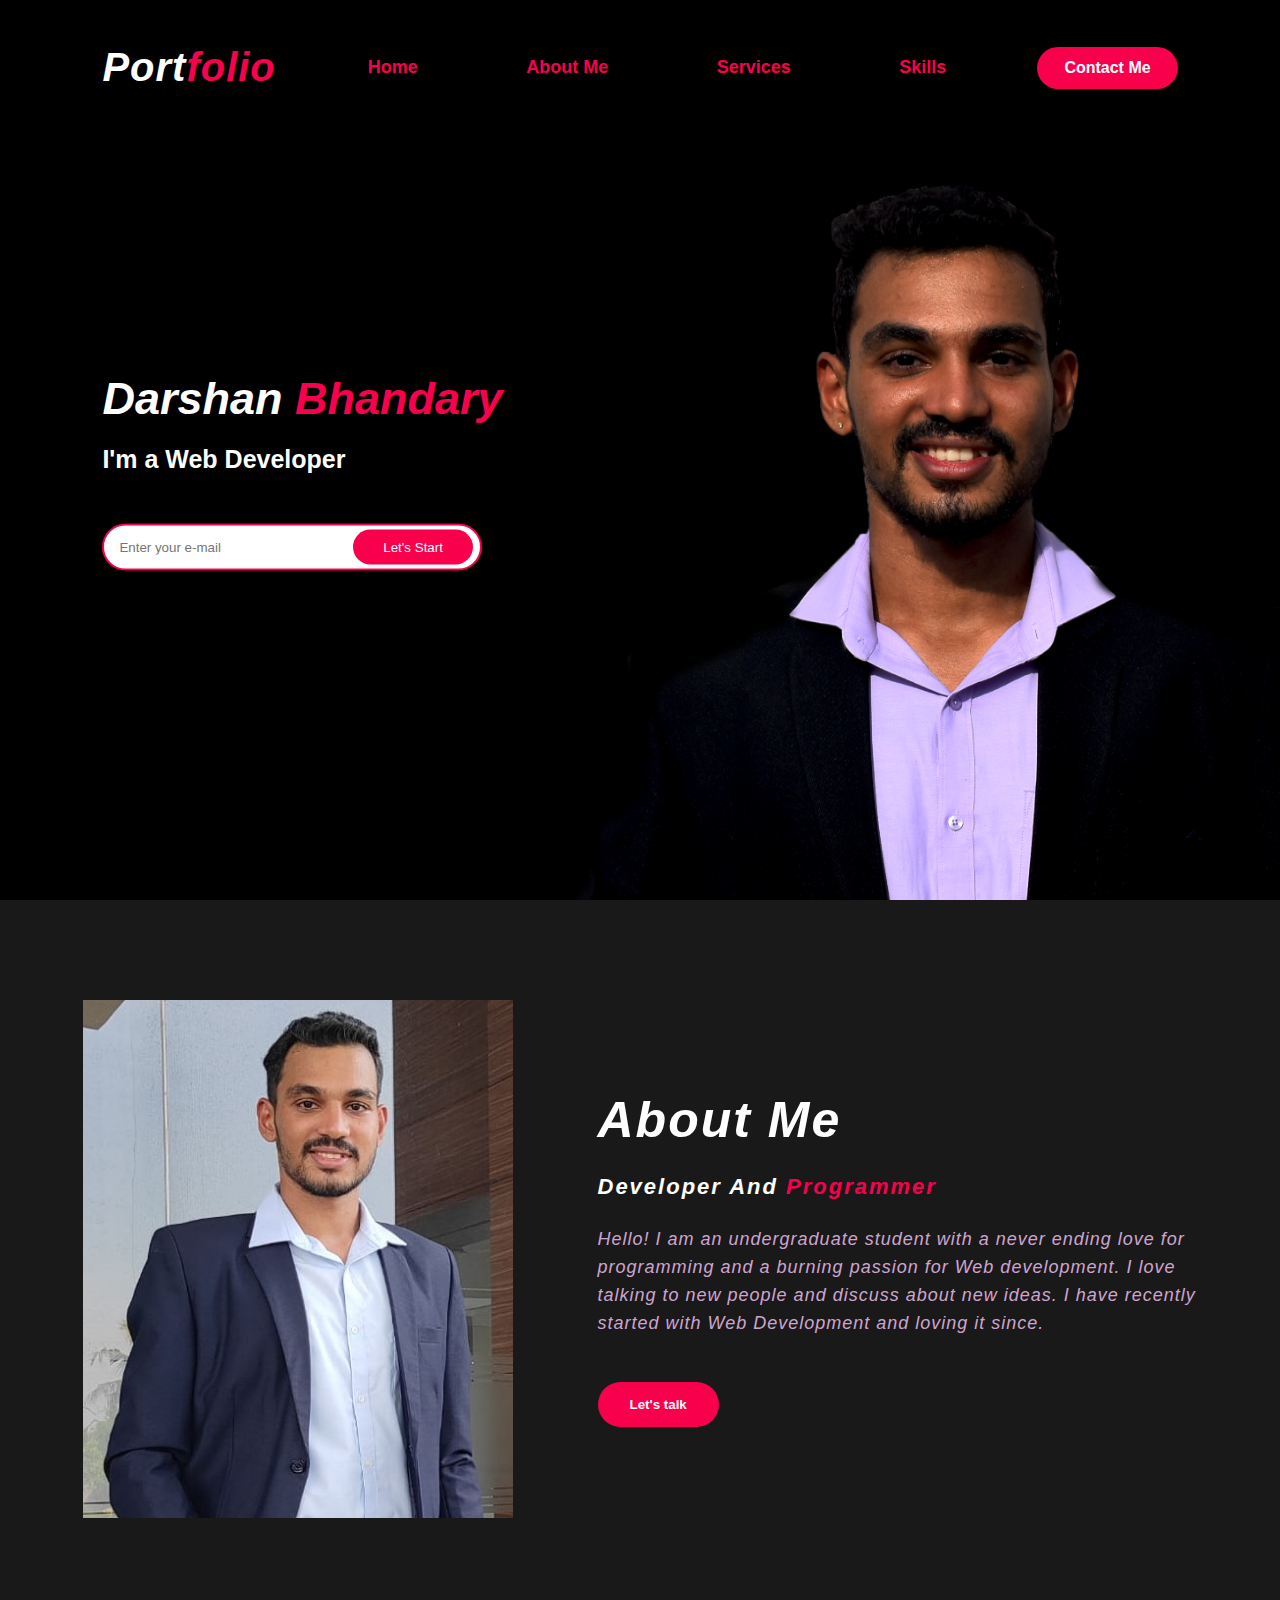
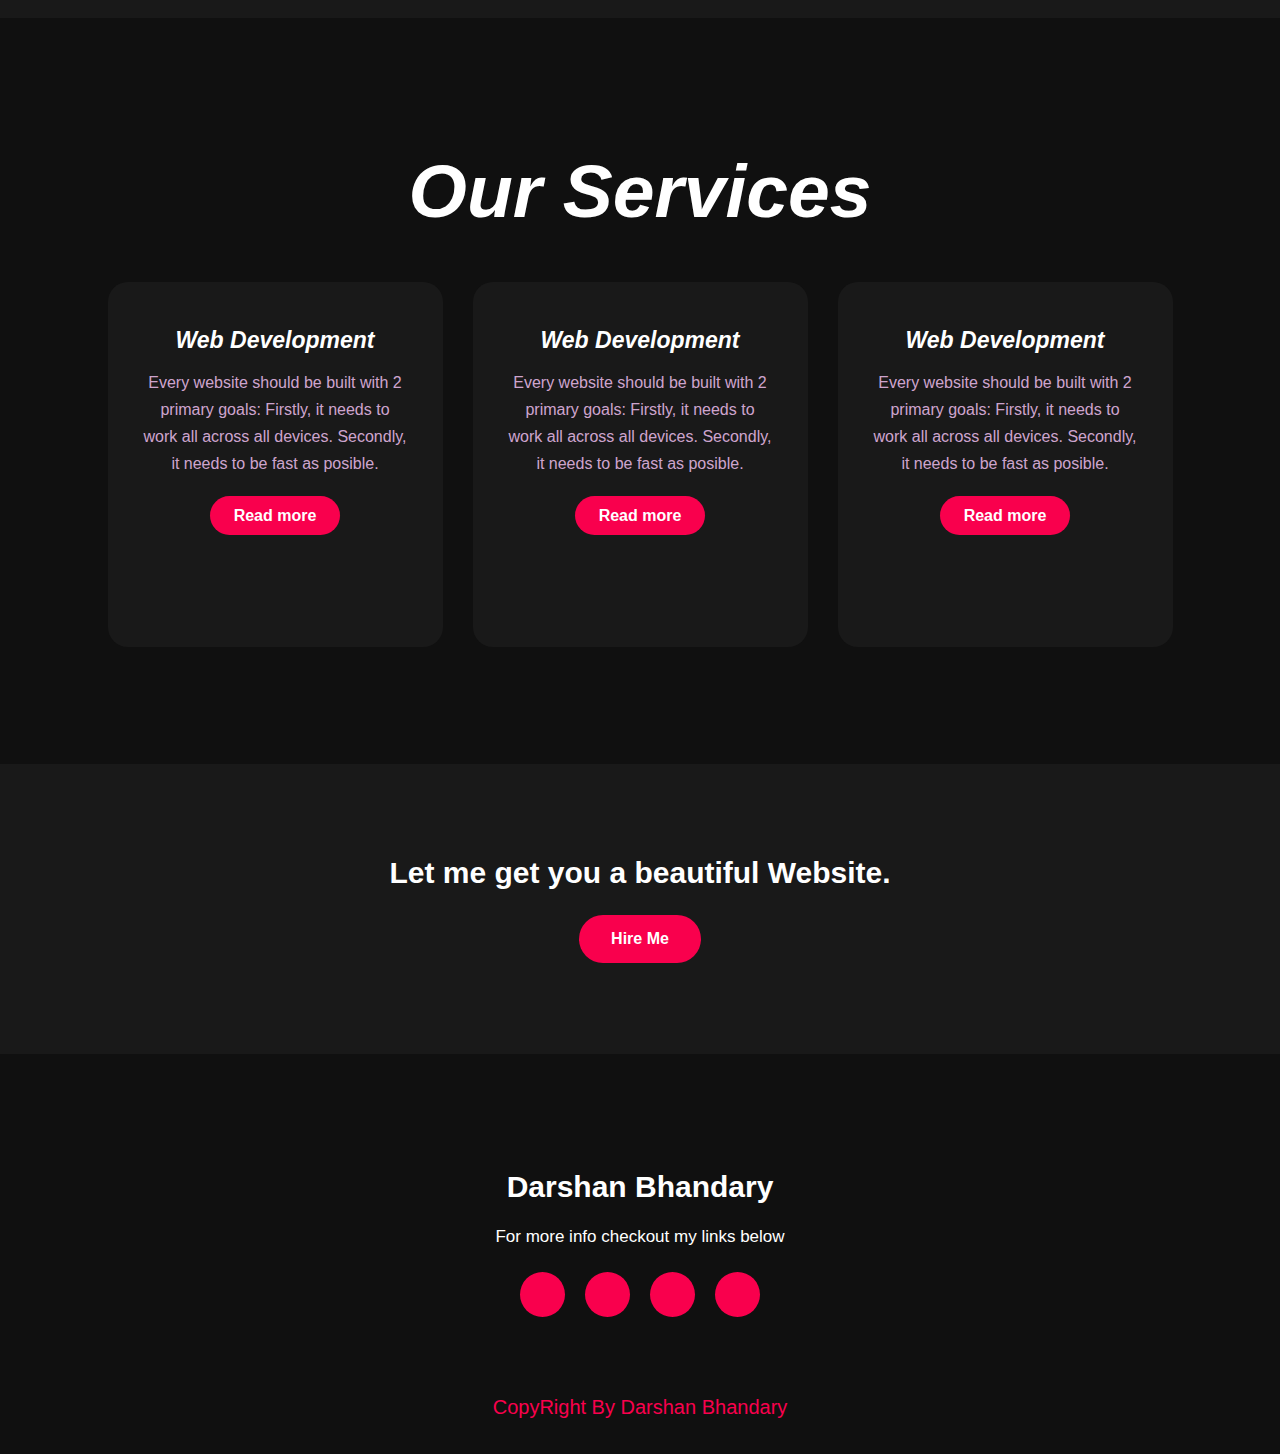
<file: Task 1/index.html>
<!DOCTYPE html>
<html lang="en">
<head>
    <meta charset="UTF-8">
    <meta http-equiv="X-UA-Compatible" content="IE=edge">
    <meta content="width=device-width, initial-scale=1.0" name="viewport">
    <title>My-portfolio</title>
    <meta content="" name="description">
    <meta content="" name="keywords">

    <link href="https://fonts.googleapis.com/css?family=Open+Sans:300,300i,400,400i,600,600i,700,700i|Raleway:300,300i,400,400i,500,500i,600,600i,700,700i|Poppins:300,300i,400,400i,500,500i,600,600i,700,700i" rel="stylesheet">
    
    <link rel="stylesheet" href="https://cdnjs.cloudflare.com/ajax/libs/font-awesome/6.4.0/css/all.min.css" integrity="sha512-iecdLmaskl7CVkqkXNQ/ZH/XLlvWZOJyj7Yy7tcenmpD1ypASozpmT/E0iPtmFIB46ZmdtAc9eNBvH0H/ZpiBw==" crossorigin="anonymous" referrerpolicy="no-referrer" />

    <link href="style.css" rel="stylesheet">

</head>
<body>
  <div class="hero">
    <nav>
      <h2 class="logo">Port<span>folio</span></h2>
      <ul>
        <li><a href="#">Home</a></li>
        <li><a href="#">About Me</a></li>
        <li><a href="#">Services</a></li>
        <li><a href="#">Skills</a></li>
      </ul>
      <a href="" class="btn">Contact Me</a>
    </nav>
    
    <!-- Home section -->

    <div class ="content">
      <h4>Hello, my  name is</h4>
      <h1>Darshan <span>Bhandary</span></h1>
      <h3>I'm a Web Developer</h3>
      <div class="news-letter">
        <form >
          <input type="email" name="name" id="mail" placeholder="Enter your e-mail">
          <input type="submit" name="submit" value="Let's Start">
        </form>
      </div>
    </div>
  </div>

  <!-- about me section -->

  <section class="about">
    <div class="main">
      <img src="profile name editted.jpg" alt="">
      <div class="about-text">
        <h2>About Me</h2>
        <h5>Developer and <span>Programmer</span></h5>
        <p>Hello! I am an undergraduate student with a never ending love for programming and a burning passion for Web development. I love talking to new people and discuss about new ideas. I have recently started with Web Development and loving it since.</p>
        <button class="button">Let's talk</button>
      </div>
    </div>
  </section>

  <!-- Service section -->
  <div class="services">
    <div class="title">
      <h2>Our Services</h2>
    </div>
    <div class="box">
      <div class="card">
        <i class="fa-solid fa-bars"></i>
        <h5>Web Development</h5>
        <div class="pra">
          <p>Every website should be built with 2 primary goals: Firstly, it needs to work all across all devices. Secondly, it needs to be fast as posible.</p>
          <p style="text-align: center;">
            <a class="button" href="#">Read more</a>
          </p>
        </div>
      </div>

      <div class="card">
        <i class="fa-regular fa-user"></i>
        <h5>Web Development</h5>
        <div class="pra">
          <p>Every website should be built with 2 primary goals: Firstly, it needs to work all across all devices. Secondly, it needs to be fast as posible.</p>
          <p style="text-align: center;">
            <a class="button" href="#">Read more</a>
          </p>
        </div>
      </div>

      <div class="card">
        <i class="fa-regular fa-bell"></i>
        <h5>Web Development</h5>
        <div class="pra">
          <p>Every website should be built with 2 primary goals: Firstly, it needs to work all across all devices. Secondly, it needs to be fast as posible.</p>
          <p style="text-align: center;">
            <a class="button" href="#">Read more</a>
          </p>
        </div>
      </div>
    </div>
  </div>
  <div class="contact-me">
    <p>
      Let me get you a beautiful Website.
    </p>
    <a href="#" class="button-2">Hire Me</a>
  </div>
  <footer>
    <p>Darshan Bhandary</p>
    <p>For more info checkout my links below</p>
    <div class="social">
      <a href="#"><i class="fa-brands fa-github"></i></a>
      <a href="#"><i class="fa-brands fa-instagram"></i></a>
      <a href="#"><i class="fa-brands fa-linkedin"></i></a>
      <a href="#"><i class="fa-solid fa-link"></i></a>
    </div>
    <p class="end">CopyRight By Darshan Bhandary</p>
  </footer>
</body>
</html>
</file>
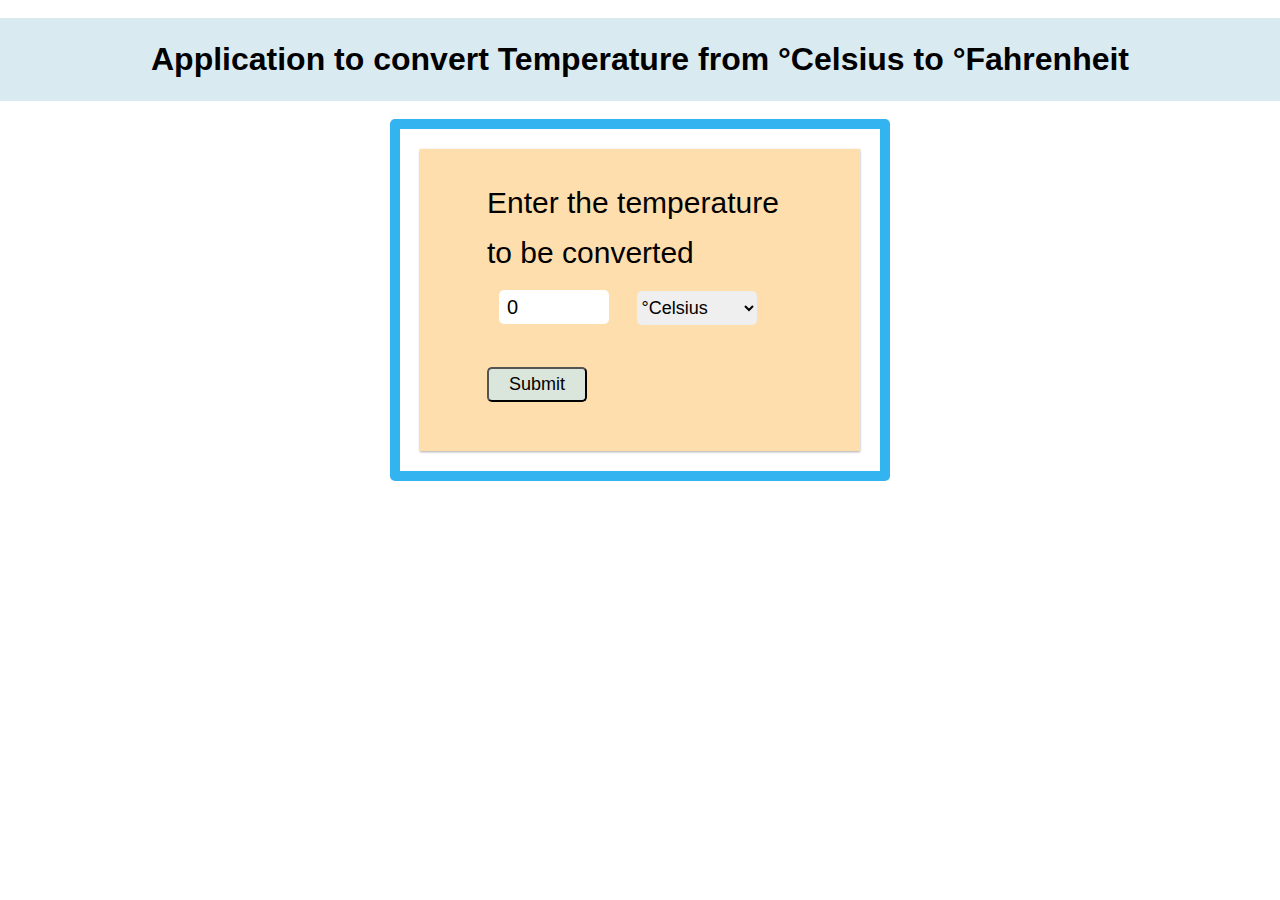
<file: Task 2/Temperature Convertor/index.html>
<!DOCTYPE html>
<html lang="en">
    
<head>
    <meta charset="UTF-8">
    <meta http-equiv="X-UA-Compatible" content="IE=edge">
    <meta name="viewport" content="width=device-width, initial-scale=1.0">
    <link rel="stylesheet" href="style.css">
    <link rel="icon" href="temperature-thermometer-removebg-preview.png" sizes= "64×64 " type="img/png">
    <title>Temperature convertor</title>
</head>
<body>
    <br>
    <h1 style="background-color: #DAEAF1; color: black;"> Application to convert Temperature from &#176;Celsius to &#176;Fahrenheit </h1>
    <br>
    <div class="container">
        <form id="calcTemp" onsubmit = "calculateTemp(); return false">
            <label for="temp">Enter the temperature to be converted</label>
            <br>
            <input type="number" name="temp" id="temp" value="0">
            <select name="temp_diff" id="temp_diff">
                <option value="cel" id="option">&#176;Celsius</option>
                <option value="fah" id="option">&#176;Fahrenheit</option>
            </select>
            <br>
            <input type="submit" name="temp" id="submit">
            <br>
            <span id="result"></span>
        </form>
    </div>
    <script src="script.js"></script>
</body>
</html>
</file>
<file: Task 1/style.css>
*{
    padding: 0;
    margin: 0;
    font-family: 'Josfin Sans', sans-serif;
    box-sizing: border-box;
}

.hero{
    height: 100vh;
    width: 100%;
    background-image: url(darshan\ photo\ edit.png);
    background-size: cover;
    background-position: center;
}

nav{
    display: flex;
    align-items: center;
    justify-content: space-between;
    padding-top: 45px;
    padding-left: 8%;
    padding-right: 8%;
}

.logo{
    color: white;
    font-style:oblique;
    font-size: 40px;
    letter-spacing: 1px;
    cursor: pointer;
}

span{
    padding-right: 1px;
    color: #f9004d;
}

nav ul li{
    list-style-type: none ;
    display: inline-block;
    padding: 10px 25px;
}

nav ul li a{
    color: #f9004d;
    text-decoration: none;
    font-weight: bold ;
    text-transform: capitalize;
    font-size: large;
    border: 2px solid transparent ;
    padding: 10px 25px;
    transition: transform .4s;
}

nav ul li a:hover{
    color: white;
}

.btn{
    background-color: #f9004d;
    color: white;
    text-decoration: none;
    border: 2px solid transparent;
    font-weight: bold;
    padding: 10px 25px;
    border-radius: 30px ;
    transition: transform .4s;
}

.btn:hover{
    transform: scale(1.3);
}

.content{
    position: absolute;
    top: 50%;
    left: 8%;
    transform: translateY(-50%);
}

h1{
    color: white;
    font-style: oblique;
    margin: 20px 0px 20px;
    font-size: 45px;
}

h3{
    color: white;
    margin-bottom: 50px;
    font-size: 25px;
}

h4{
    color: black;
    letter-spacing: 2px;
    font-size: 20px;
}

.news-letter form{
    width: 380px;
    max-width: 100%;
    position: relative;
}

.news-letter form input:first-child{
    display: inline-block;
    width:100%;
    padding: 14px 130px 14px 15px;  
    border: 2px solid #f9004d;
    outline: none;
    border-radius: 30px; 
}

.news-letter form input:last-child{
    position: absolute;
    display: inline-block;
    outline: none;
    border: none;
    padding: 10px 30px;
    border-radius: 30px;
    background-color: #f9004d;
    color: white;
    box-shadow: 0px 0px 5px #000, 0px 0px 15px, #858585;
    top: 6px;
    right: 9.5px;
    cursor: pointer;
}

.news-letter form input:last-child:hover{
    transform: scale(1.1);
}
.about{
    width: 100%;
    padding: 100px 0px;
    background-color: #191919
}

.about img{
    height: auto;
    width: 430px;
}

.about-text{
    width: 600px;
}

.main{
    width: 1200px;
    max-width: 95%;
    margin: 0 auto;
    display: flex;
    align-items: center;
    justify-content: space-around;
}

.about-text h2{
    color: white;
    letter-spacing: 2px;
    font-size: 50px;
    margin-bottom: 25px;
    text-transform: capitalize;
    font-style: oblique ;
}

.about-text h5{
    color: white;
    letter-spacing: 2px;
    font-size: 22px;
    margin-bottom: 25px;
    text-transform: capitalize;
    font-style: oblique;
}

.about-text p{
    color: #fcfc;
    letter-spacing: 1px;
    line-height: 28px;
    font-size: 18px;
    margin-bottom: 45px;
    font-style: oblique;
}

button{
    background-color: #f9004d;
    color: white;
    text-decoration: none;
    border: 2px solid transparent;
    font-weight: bold;
    padding: 13px 30px;
    border-radius: 30px;
    transition: .4s;
}

button:hover{
    background-color: transparent;
    border: 2px solid #f9004d;
    cursor: pointer;
}

.services{
    background: #101010;
    width: 100%;
    padding: 100px 0px;
}

.title h2{
    color: white;
    font-size: 75px;
    width: 1130px;
    margin: 30px auto;
    text-align: center;
    font-style: oblique;
}

.box{
    display: flex;
    justify-content: center;
    align-items: center;
    min-height: 400px;
}

.card{
    height: 365px;
    width: 335px;
    padding: 20px 35px;
    background: #191919;
    border-radius: 20px;
    margin: 15px;
    position: relative;
    overflow: hidden;
    text-align: center;
}
 .card i{
    font-size: 50px;
    display: block;
    text-align: center;
    margin: 25px 0px;
    color: #f9004d;
 }

 h5{
    color: white;
    font-size: 23px;
    margin-bottom: 15px;
    font-style: oblique;
 }

 .pra p{
    color: #fcfc;
    font-size: 16px;
    line-height: 27px;
    margin-bottom: 25px;
    font-style: normal;
 }

 .card .button{
    background-color: #f9004d;
    color: white;
    text-decoration: none;
    border: 2px solid transparent;
    font-weight: bold;
    padding: 9px 22px;
    border-radius: 30px;
    transition: .4s;
 }

 .card .button:hover{
    background-color: transparent;
    border: 2px solid #f9004d;
    cursor: pointer;  
 }

 .contact-me{
    width: 100%;
    height: 290px;
    background: #191919;
    display: flex;
    align-items: center;
    flex-direction: column;
    justify-content: center;
 }

 .contact-me p{
    color: white;
    font-size: 30px;
    font-weight: bold;
    margin-bottom: 25px;
 }

 .contact-me .button-2{
    background-color: #f9004d;
    color: white;
    text-decoration: none;
    border: 2px solid transparent;
    font-weight: bold;
    padding: 13px 30px;
    border-radius: 30px;
    transition: .4s;
 }

 .contact-me .button-2:hover{
    background-color: transparent;
    border: 2px solid #f9004d;
    cursor: pointer;
 }

 footer{
    position: relative ;
    width: 100%;
    height: 400px;
    background: #101010;
    display: flex;
    flex-direction: column;
    align-items: center;
    justify-content: center;
}

footer p:nth-child(1){
    font-size: 30px;
    color: white;
    margin-bottom: 20px;
    font-weight: bold;
}

footer p:nth-child(2){
    color: white;
    font-size: 17px;
    width: 500px;
    text-align: center;
    line-height: 26px;
}

.social{
    display: flex;
}

.social a{
    width: 45px;
    height: 45px;
    display: flex;
    align-items: center;
    justify-content: center;
    background: #f9004d;
    border-radius: 50%;
    margin: 22px 10px;
    color: white;
    text-decoration: none;
    font-size: 20px;
}

.social a:hover{
    transform: scale(1.3);
    transition: .3s;
}

.end{
    position: absolute;
    color: #f9004d;
    bottom: 35px;
    font-size: 20px;
    font-style: normal;
}
</file>
<file: Task 2/Temperature Convertor/style.css>
@import url('https://fonts.googleapis.com/css2?family=Raleway:ital,wght@0,300;0,500;0,600;0,700;1,300;1,400;1,500;1,600;1,700&family=Roboto:wght@100;300;400;700&family=Ubuntu:ital,wght@0,300;0,400;0,500;1,300;1,400;1,500;1,700&display=swap');

h1 {
	text-align: center;
	padding: 23px;
	background-color: skyblue;
	color: white;
	}

* {
    box-sizing: border-box;
    padding: 0;
    margin: 0;
    font-family: 'Poppins', sans-serif;
}

.container {
    width: 500px;
    height: 400;
    margin: auto;
    border: 10px solid #34B3F1;
    border-radius: 5px;
    padding: 20px;
}

#calcTemp {
    padding: 29px 67px;
    min-height: 290px;
    background-color: navajowhite;
    box-shadow: rgba(0, 0, 0, 0.12) 0px 1px 3px, rgba(0, 0, 0, 0.24) 0px 1px 2px;
}

label {
    font-size: 30px;
    line-height: 50px;
}

#temp {
    width: 110px;
    height: 34px;
    border-radius: 5px;
    margin: 12px;
    padding: 8px;
    font-size: 20px;
    font-weight: 500;
    border: none;
    outline: none;
}

#temp_diff {
    width: 120px;
    height: 34px;
    border-radius: 5px;
    margin: 12px;
    font-size: 18px;
    font-weight: 500;
    border: none;
    outline: none;
}

#submit {
    width: 100px;
    border-radius: 5px;
    margin: 30px 0 20px 0;
    font-size: 18px;
    background-color: rgb(218 229 220);
    padding: 5px;
    transition: all 0.5s ease;
}

#submit:hover{
    background-color: skyblue;
    cursor: pointer;
}

#result{
    font-size: 27px;
}
</file>
